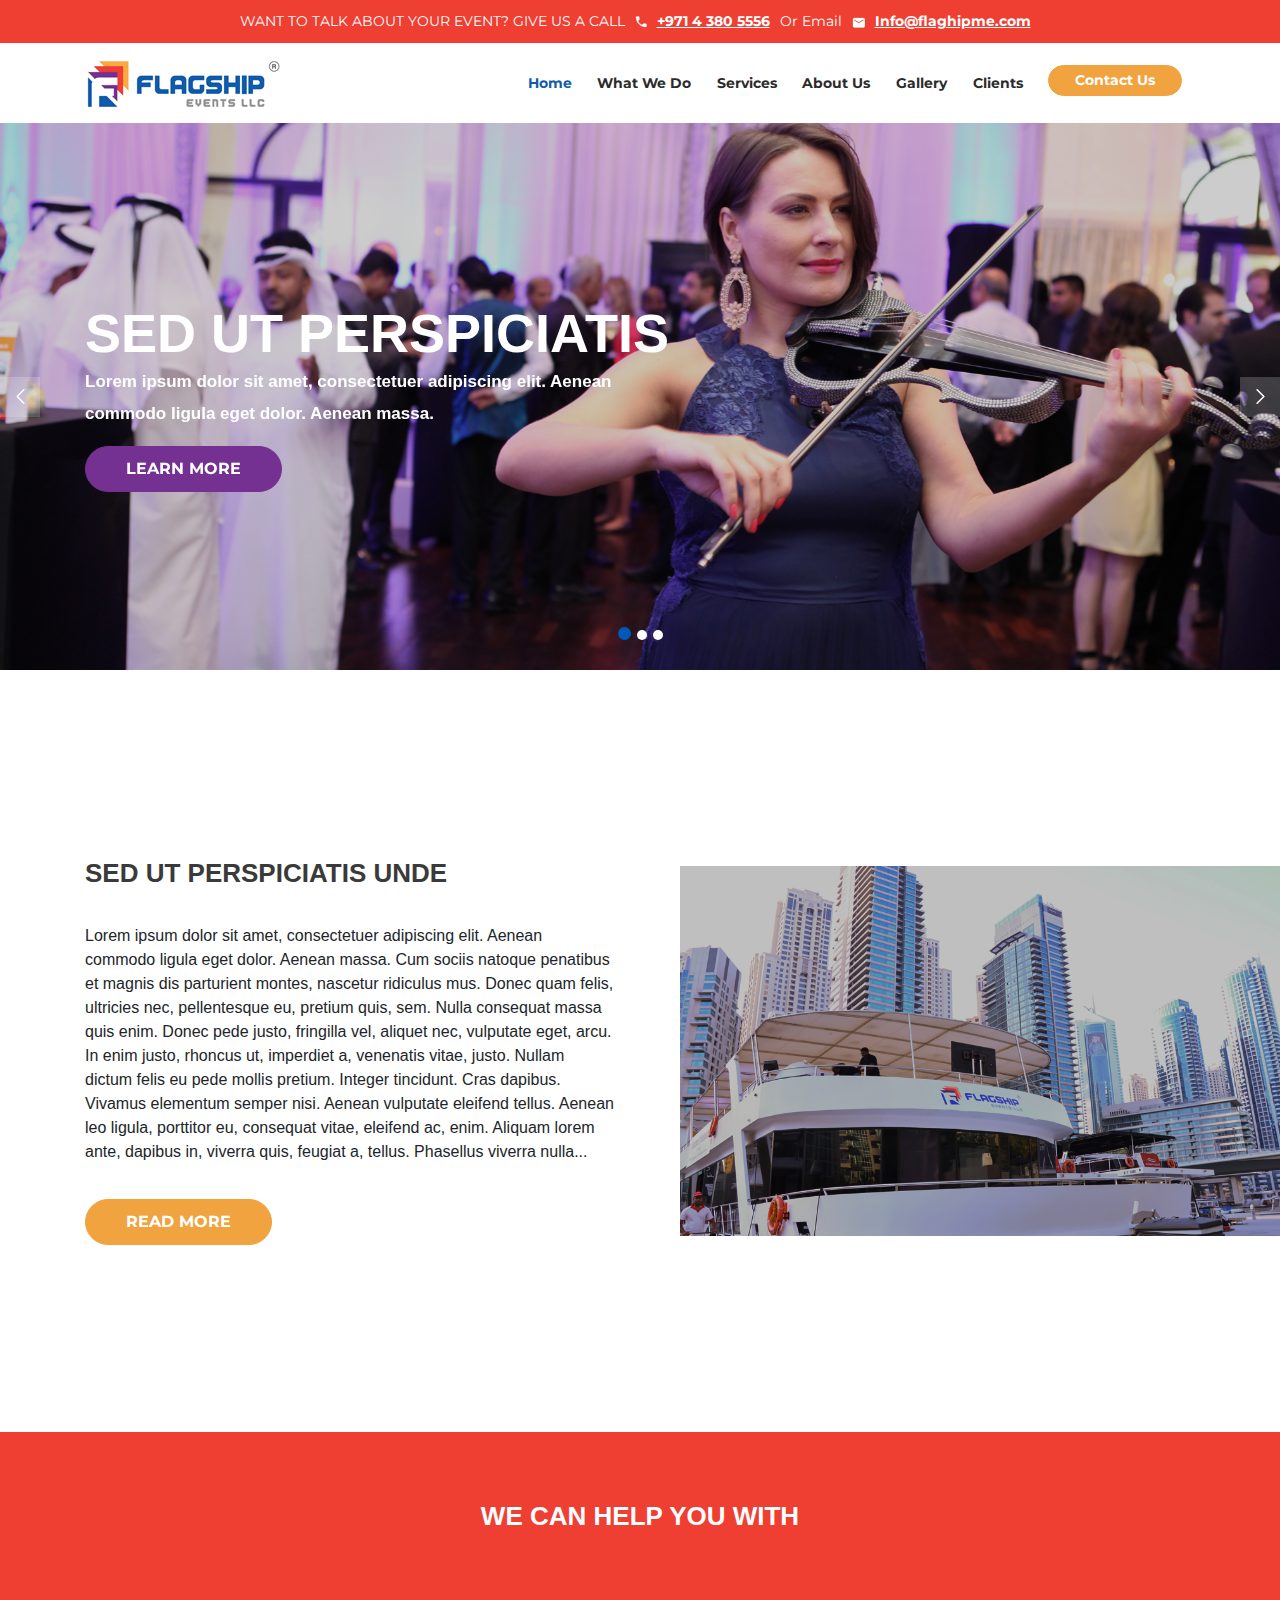
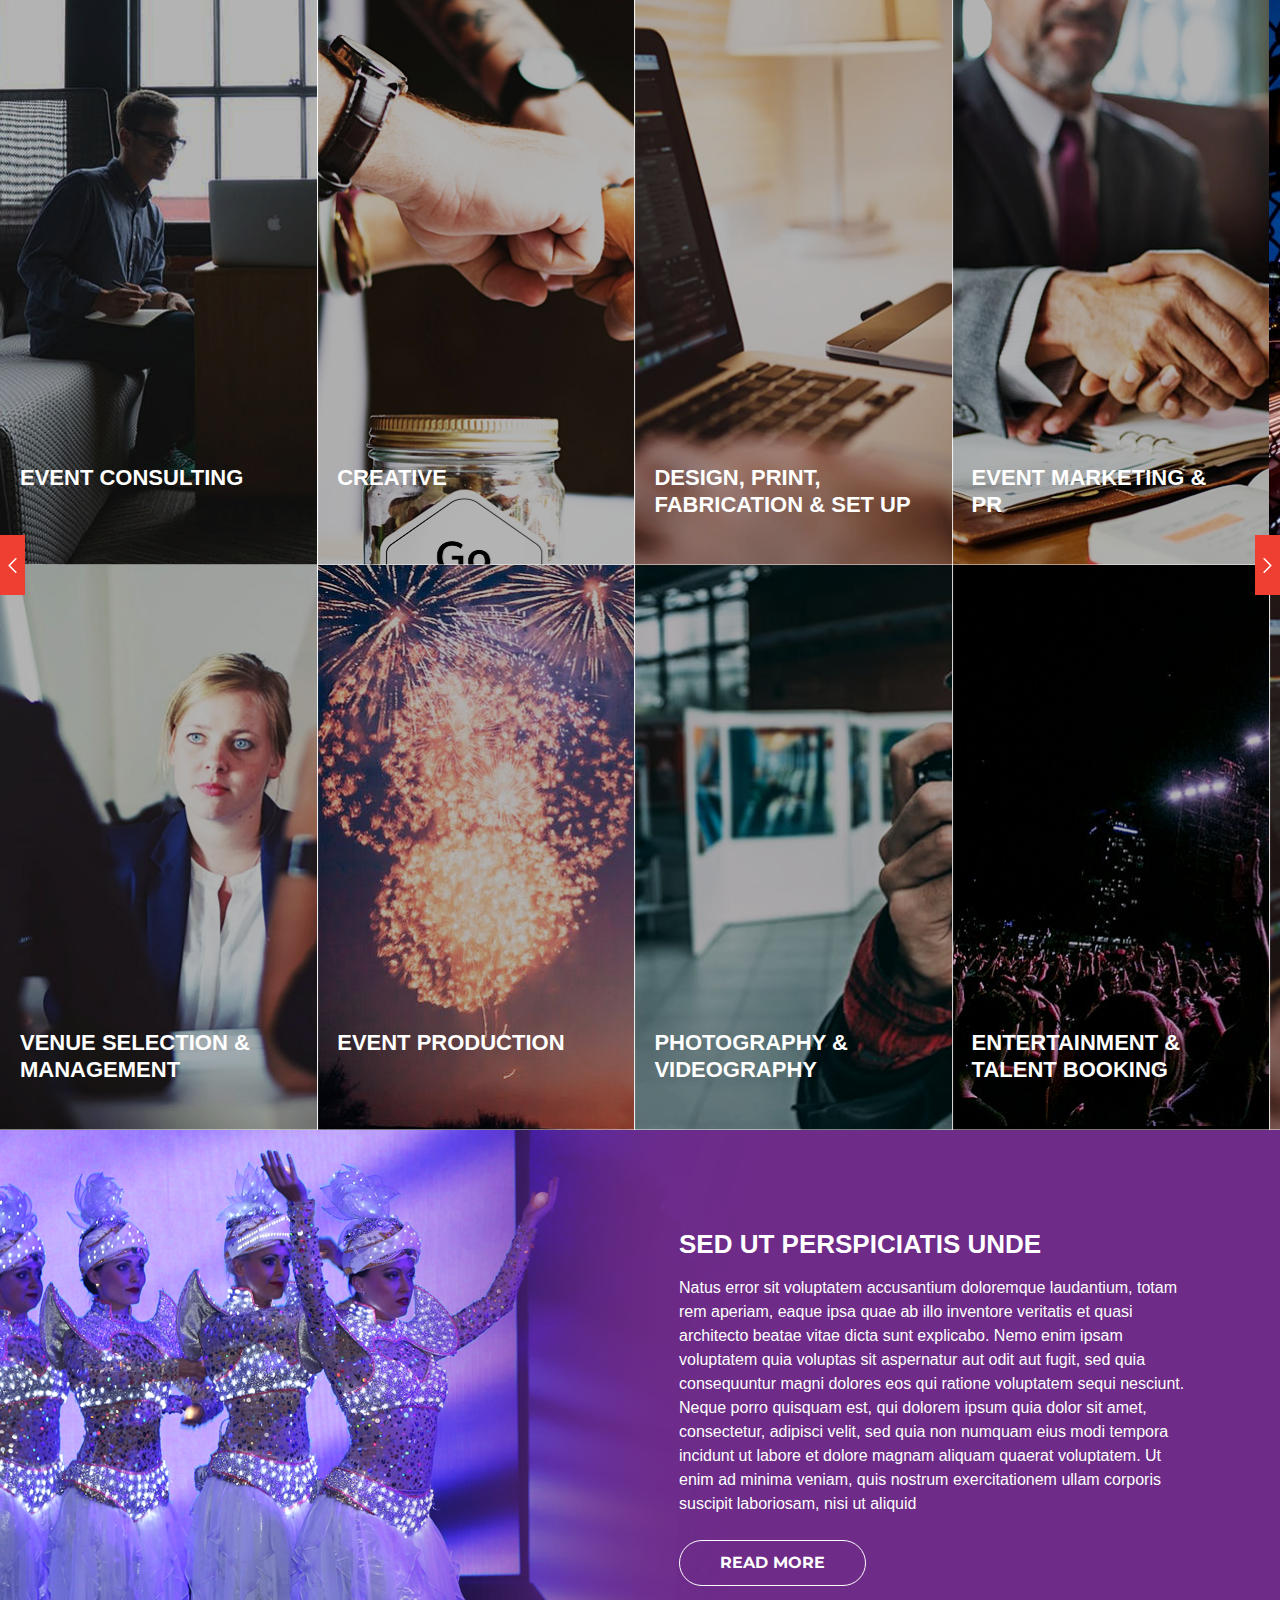
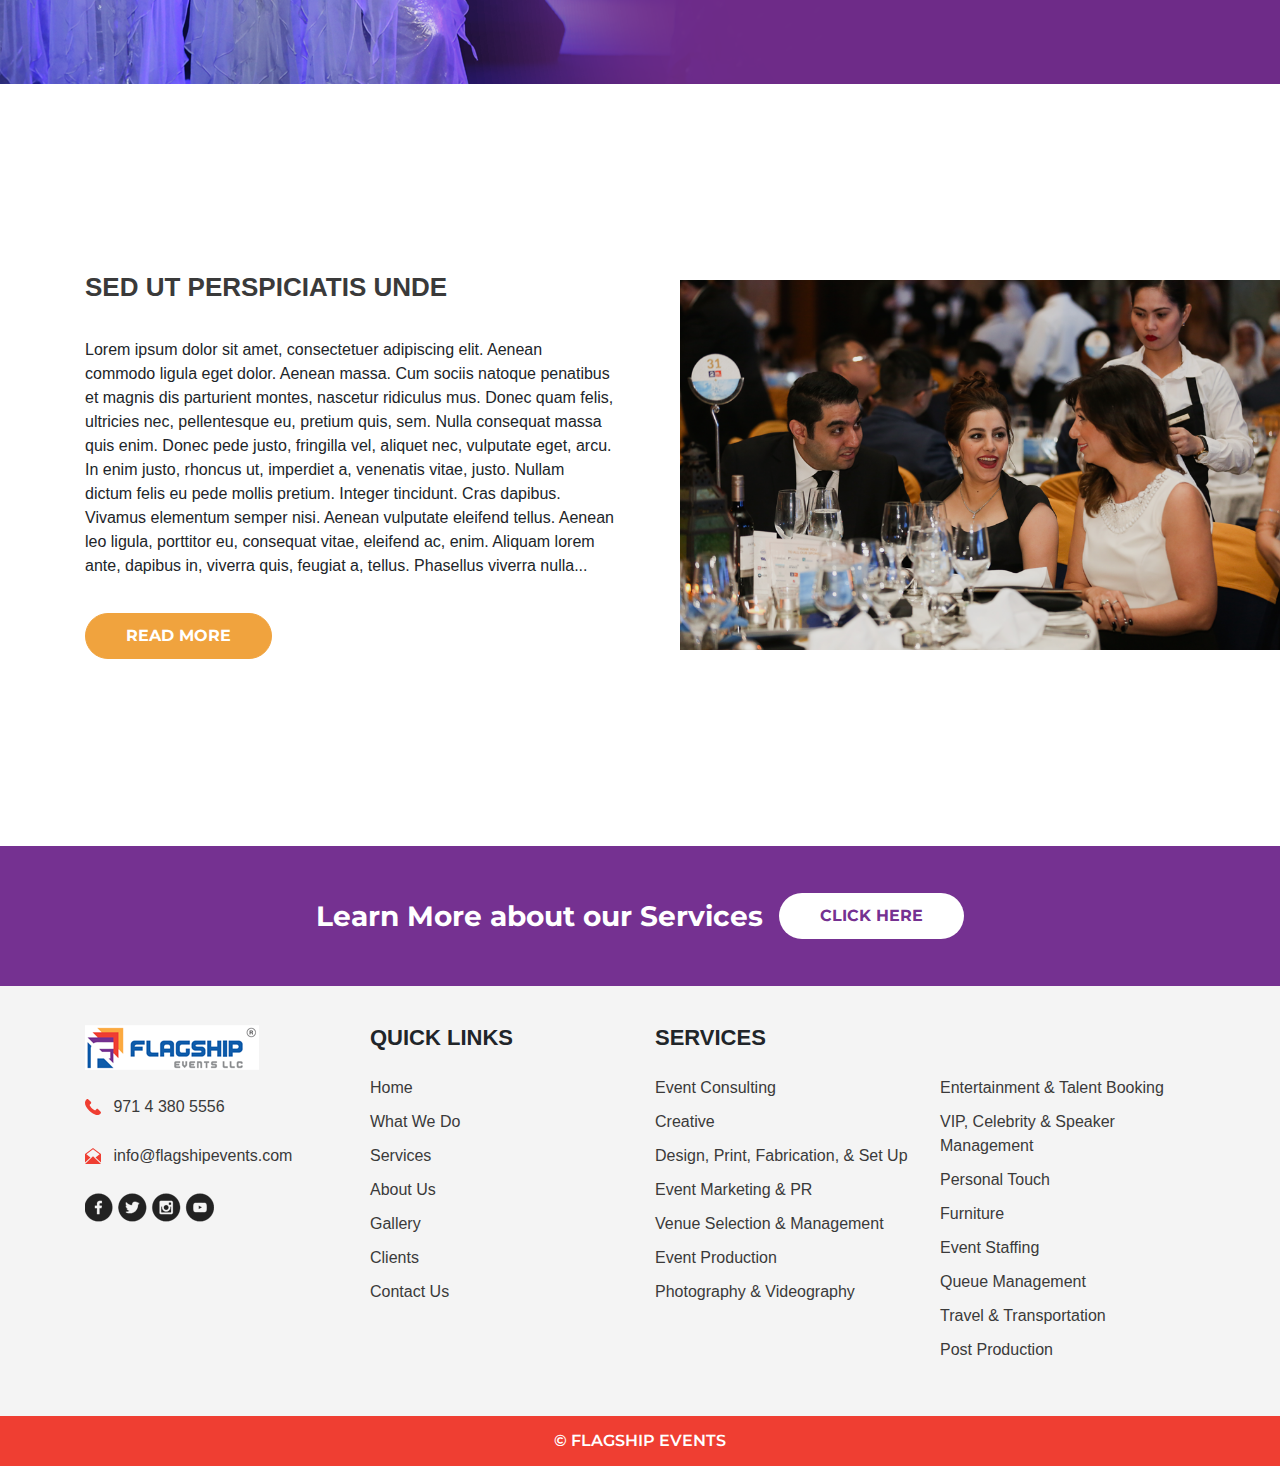
<file: flagship/index.html>
<!DOCTYPE html>
<html lang="en">
<head>
	<meta charset="UTF-8">
	<meta name="viewport" content="width=device-width, initial-scale=1.0">
	<meta http-equiv="X-UA-Compatible" content="ie=edge">
	<title>Flagship</title>
	<link href="https://fonts.googleapis.com/css?family=Montserrat:300,400,600,700,800,900" rel="stylesheet">
	<link href="css/main.css" rel="stylesheet">
</head>
<body>
	<div class="top-nav">
		WANT TO TALK ABOUT YOUR EVENT? GIVE US A CALL <span><img src="images/white-phone.png">+971 4 380 5556</span> Or Email <span><img src="images/white-mail.png">Info@flaghipme.com</span>
	</div>
	<!-- nav start -->
	<nav class="navbar navbar-expand-lg">
		<div class="container d-flex">
			<a class="navbar-brand" href="#">
				<img src="images/logo.png">
			</a>
			<button class="navbar-toggler" type="button" data-toggle="collapse" data-target="#navbarSupportedContent" aria-controls="navbarSupportedContent" aria-expanded="false" aria-label="Toggle navigation">
				<span class="custom-navbar-toggler-icon"></span>
			</button>
		
			<div class="collapse navbar-collapse" id="navbarSupportedContent">
				<ul class="navbar-nav ml-auto">
					<li class="nav-item active">
						<a class="nav-link" href="#">Home <span class="sr-only">(current)</span></a>
					</li>
					<li class="nav-item">
						<a class="nav-link" href="#">What We Do</a>
					</li>
					<li class="nav-item">
						<a class="nav-link" href="#">Services</a>
					</li>
					<li class="nav-item">
						<a class="nav-link" href="#">About Us</a>
					</li>
					<li class="nav-item">
						<a class="nav-link" href="#">Gallery</a>
					</li>
					<li class="nav-item">
						<a class="nav-link" href="#">Clients</a>
					</li>
					<li class="nav-item">
						<a class="btn btn-primary btn-sm" href="#">Contact Us</a>
					</li>
				</ul>
			</div>
		</div>
	</nav> <!-- nav end -->

	<!-- carousel start-->
	<div id="carousel" class="carousel slide" data-ride="carousel">
		<ol class="carousel-indicators">
			<li data-target="#carousel" data-slide-to="0" class="active"></li>
			<li data-target="#carousel" data-slide-to="1"></li>
			<li data-target="#carousel" data-slide-to="2"></li>
		</ol>
		<div class="carousel-inner">
			<div class="carousel-item active">
				<img class="w-100" src="images/slider-img-1.png" alt="First slide">
				<div class="carousel-overlay">
						<div class="container d-flex">
								<div class="carousel-caption d-none d-md-block">
								<h1>Sed ut perspiciatis</h1>
								<p>Lorem ipsum dolor sit amet, consectetuer adipiscing elit. Aenean commodo 
										ligula eget dolor. Aenean massa.</p>
								<a href="#" class="btn btn-accent">Learn More</a>
							</div>
						</div>
				</div>
			</div>
			<div class="carousel-item">
				<img class="w-100" src="images/slider-img-2.png" alt="Second slide">
				<div class="carousel-overlay">
					<div class="container d-flex">
						<div class="carousel-caption d-none d-md-block">
							<h1>Sed ut perspiciatis</h1>
							<p>Lorem ipsum dolor sit amet, consectetuer adipiscing elit. Aenean commodo 
									ligula eget dolor. Aenean massa.</p>
							<a href="#" class="btn btn-secondary">Learn More</a>
						</div>
					</div>
				</div>
			</div>
			<div class="carousel-item">
				<img class="w-100" src="images/slider-img-3.png" alt="Third slide">
				<div class="carousel-overlay">
					<div class="container d-flex">
						<div class="carousel-caption d-none d-md-block">
							<h1>Sed ut perspiciatis</h1>
							<p>Lorem ipsum dolor sit amet, consectetuer adipiscing elit. Aenean commodo 
									ligula eget dolor. Aenean massa.</p>
							<a href="#" class="btn btn-primary">Learn More</a>
						</div>
					</div>
				</div>
			</div>
		</div>
		<a class="carousel-control-prev" href="#carousel" role="button" data-slide="prev">
			<div class="icon-wrapper">
				<span class="carousel-control-prev-icon" aria-hidden="true"></span>
			</div>
			<span class="sr-only">Previous</span>
		</a>
		<a class="carousel-control-next" href="#carousel" role="button" data-slide="next">
				<div class="icon-wrapper">
					<span class="carousel-control-next-icon" aria-hidden="true"></span>
				</div>
			<span class="sr-only">Next</span>
		</a>
	</div> <!-- carousel end-->
	
	<!-- first article -->
	<div class="container right-container">
		<div class="article">
			<h3>Sed ut perspiciatis unde</h3>
			<p>Lorem ipsum dolor sit amet, consectetuer adipiscing elit. Aenean commodo ligula eget dolor. Aenean massa. Cum sociis natoque penatibus et magnis dis parturient montes, nascetur ridiculus mus. Donec quam felis, ultricies nec, pellentesque eu, pretium quis, sem. Nulla consequat massa quis enim. Donec pede justo, fringilla vel, aliquet nec, vulputate eget, arcu. In enim justo, rhoncus ut, imperdiet a, venenatis vitae, justo. Nullam dictum felis eu pede mollis pretium. Integer tincidunt. Cras dapibus. Vivamus elementum semper nisi. Aenean vulputate eleifend tellus. Aenean leo ligula, porttitor eu, consequat vitae, eleifend ac, enim. Aliquam lorem ante, dapibus in, viverra quis, feugiat a, tellus. Phasellus viverra nulla...</p>
			<a href="#" class="btn btn-primary">Read More</a>
		</div>
		<img src="images/article1-img.png" class="image-right img-fluid">
	</div> <!-- first article end -->

	<!-- services section -->
	<div id="services-section">
		<div class="container text-center">
			<h3 class="text-white">We can help you with</h3>
		</div>
	</div> <!-- services section end -->
	<!-- services carousel -->
	<div id="services-carousel" class="carousel slide" data-ride="carousel" slides="5">
		<div class="services-carousel-inner">
			<div class="services-carousel-item-wrapper">
				<div class="services-col">
					<div class="service-item">
						<div class="service-overlay" id="service1"></div>
						<div class="service-caption">
							<h4>Event Consulting</h4>
						</div>
					</div>
					<div class="service-item">
						<div class="service-overlay" id="service2"></div>
						<div class="service-caption">
							<h4>Venue selection & management</h4>
						</div>
					</div>
				</div>
				<div class="services-col">
					<div class="service-item">
						<div class="service-overlay" id="service3"></div>
						<div class="service-caption">
							<h4>Creative</h4>
						</div>
					</div>
					<div class="service-item">
						<div class="service-overlay" id="service4"></div>
						<div class="service-caption">
							<h4>Event Production</h4>
						</div>
					</div>
				</div>
				<div class="services-col">
					<div class="service-item">
						<div class="service-overlay" id="service5"></div>
						<div class="service-caption">
							<h4>Design, print, fabrication & set up</h4>
						</div>
					</div>
					<div class="service-item">
						<div class="service-overlay" id="service6"></div>
						<div class="service-caption">
							<h4>Photography & videography</h4>
						</div>
					</div>
				</div>
				<div class="services-col">
					<div class="service-item">
						<div class="service-overlay" id="service7"></div>
						<div class="service-caption">
							<h4>Event Marketing & pr</h4>
						</div>
					</div>
					<div class="service-item">
						<div class="service-overlay" id="service8"></div>
						<div class="service-caption">
							<h4>Entertainment & talent booking</h4>
						</div>
					</div>
				</div>
				<div class="services-col">
					<div class="service-item">
						<div class="service-overlay" id="service9"></div>
						<div class="service-caption">
							<h4>Travel & Transportation</h4>
						</div>
					</div>
					<div class="service-item">
						<div class="service-overlay" id="service10"></div>
						<div class="service-caption">
							<h4>Post Production</h4>
						</div>
					</div>
				</div>
			</div>
		</div>
		<a class="carousel-control-prev services-carousel-controls" href="#services-carousel" role="button" data-slide="prev" id="prev">
			<div class="icon-wrapper">
				<span class="carousel-control-prev-icon" aria-hidden="true"></span>
			</div>
			<span class="sr-only">Previous</span>
		</a>
		<a class="carousel-control-next services-carousel-controls" href="#services-carousel" role="button" data-slide="next" id="next">
				<div class="icon-wrapper">
					<span class="carousel-control-next-icon" aria-hidden="true"></span>
				</div>
			<span class="sr-only">Next</span>
		</a>
	</div> <!-- services carousel end -->

	<div id="post-service-section">
		<div class="container">
			<div>
				<h3 class="mb-3">Sed ut perspiciatis unde</h3>
				<p>Natus error sit voluptatem accusantium doloremque laudantium, totam rem aperiam, eaque ipsa quae ab illo inventore veritatis et quasi architecto beatae vitae dicta sunt explicabo. Nemo enim ipsam voluptatem quia voluptas sit aspernatur aut odit aut fugit, sed quia consequuntur magni dolores eos qui ratione voluptatem sequi nesciunt. Neque porro quisquam est, qui dolorem ipsum quia dolor sit amet, consectetur, adipisci velit, sed quia non numquam eius modi tempora incidunt ut labore et dolore magnam aliquam quaerat voluptatem. Ut enim ad minima veniam, quis nostrum exercitationem ullam corporis suscipit laboriosam, nisi ut aliquid</p>
				<a href="#" class="btn btn-transparent border-white mt-2">Read More</a>
			</div>
		</div>
	</div>

	<!-- second article -->
	<div class="container right-container">
		<div class="article">
			<h3>Sed ut perspiciatis unde</h3>
			<p>Lorem ipsum dolor sit amet, consectetuer adipiscing elit. Aenean commodo ligula eget dolor. Aenean massa. Cum sociis natoque penatibus et magnis dis parturient montes, nascetur ridiculus mus. Donec quam felis, ultricies nec, pellentesque eu, pretium quis, sem. Nulla consequat massa quis enim. Donec pede justo, fringilla vel, aliquet nec, vulputate eget, arcu. In enim justo, rhoncus ut, imperdiet a, venenatis vitae, justo. Nullam dictum felis eu pede mollis pretium. Integer tincidunt. Cras dapibus. Vivamus elementum semper nisi. Aenean vulputate eleifend tellus. Aenean leo ligula, porttitor eu, consequat vitae, eleifend ac, enim. Aliquam lorem ante, dapibus in, viverra quis, feugiat a, tellus. Phasellus viverra nulla...</p>
			<a href="#" class="btn btn-primary">Read More</a>
		</div>
		<img src="images/article2-img.png" class="image-right img-fluid">
	</div> <!-- second article end -->

	<div id="pre-footer-section">
		<div class="container">
			<span class="pre-footer-text m-2">Learn More about our Services</span>
			<a href="#" class="btn m-2 btn-default bg-white text-accent d-inline-block">Click Here</a>
		</div>
	</div>

	<!-- footer -->
	<div class="footer">
		<div class="container">
			<div class="row">
				<div class="col-lg-3 col-md-4">
					<img src="images/logo-footer.png" class="img-fluid d-block footer-logo">
					<span class="footer-text"><img src="svg/call-answer.svg" height="16px" class="mr-2"> 971 4 380 5556</span>
					<span class="footer-text"><img src="svg/mail.svg" height="16px" class="mr-2"> info@flagshipevents.com</span>
					<span class="footer-text"><img src="images/social-icons.png" class="img-fluid"></span>
				</div>
				<div class="col-lg-3 col-md-4">
					<h4 class="footer-heading">Quick Links</h4>
					<ul>
						<li class="footer-item">
							<a href="#">Home</a>
						</li>
						<li class="footer-item">
							<a href="#">What We Do</a>
						</li>
						<li class="footer-item">
							<a href="#">Services</a>
						</li>
						<li class="footer-item">
							<a href="#">About Us</a>
						</li>
						<li class="footer-item">
							<a href="#">Gallery</a>
						</li>
						<li class="footer-item">
							<a href="#">Clients</a>
						</li>
						<li class="footer-item">
							<a href="#">Contact Us</a>
						</li>
					</ul>	
				</div>
				<div class="col">
					<h4 class="footer-heading">Services</h4>
					<div class="row no-gutter">
						<div class="col-lg-6">
							<ul>
								<li class="footer-item">
									<a href="#">Event Consulting</a>
								</li>
								<li class="footer-item">
									<a href="#">Creative</a>
								</li>
								<li class="footer-item">
									<a href="#">Design, Print, Fabrication, & Set Up</a>
								</li>
								<li class="footer-item">
									<a href="#">Event Marketing & PR</a>
								</li>
								<li class="footer-item">
									<a href="#">Venue Selection & Management</a>
								</li>
								<li class="footer-item">
									<a href="#">Event Production</a>
								</li>
								<li class="footer-item">
									<a href="#">Photography & Videography</a>
								</li>
							</ul>
						</div>
						<div class="col-lg-6">
							<ul>
								<li class="footer-item">
									<a href="#">Entertainment & Talent Booking</a>
								</li>
								<li class="footer-item">
									<a href="#">VIP, Celebrity & Speaker Management</a>
								</li>
								<li class="footer-item">
									<a href="#">Personal Touch</a>
								</li>
								<li class="footer-item">
									<a href="#">Furniture</a>
								</li>
								<li class="footer-item">
									<a href="#">Event Staffing</a>
								</li>
								<li class="footer-item">
									<a href="#">Queue Management</a>
								</li>
								<li class="footer-item">
									<a href="#">Travel & Transportation</a>
								</li>
								<li class="footer-item">
									<a href="#">Post Production</a>
								</li>
							</ul>
						</div>
					</div>
				</div>
			</div>
		</div>
	</div>
	<div class="footer-bottom">
		<div class="container text-center">
			&copy; flagship events
		</div>
	</div>
	<script src="js/jquery.min.js"></script>
	<script src="js/popper.min.js"></script>
	<script src="js/bootstrap.min.js"></script>
	<script src="js/main.min.js"></script>
</body>
</html>
</file>
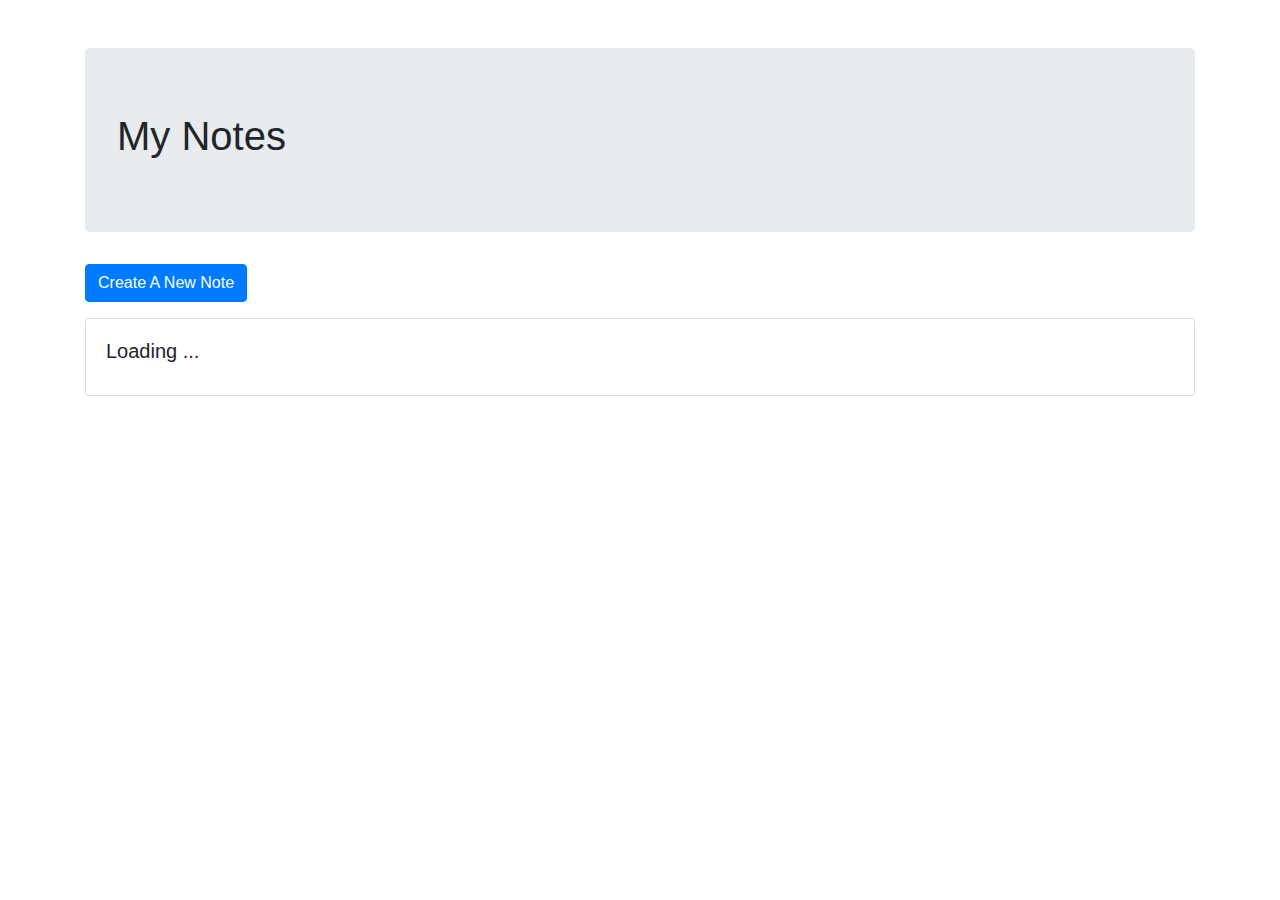
<file: notes-app/index.html>
<!DOCTYPE html>
<html lang="en">
    <head>
        <!-- Required meta tags -->
        <meta charset="utf-8" />
        <meta
            name="viewport"
            content="width=device-width, initial-scale=1, shrink-to-fit=no"
        />

        <!-- Bootstrap CSS -->
        <link
            rel="stylesheet"
            href="https://stackpath.bootstrapcdn.com/bootstrap/4.3.1/css/bootstrap.min.css"
            integrity="sha384-ggOyR0iXCbMQv3Xipma34MD+dH/1fQ784/j6cY/iJTQUOhcWr7x9JvoRxT2MZw1T"
            crossorigin="anonymous"
        />

        <title>Notes App</title>
    </head>
    <body>
        <div class="container mt-5 mb-5">
            <div class="jumbotron">
                <h1>My Notes</h1>
            </div>
            <a
                href="note.html"
                class="btn btn-primary mb-3 text-capitalize"
                rel="preload"
                >Create a new note</a
            >
            <div id="notesContainer"></div>
        </div>

        <script src="js/app.js"></script>
    </body>
</html>
</file>
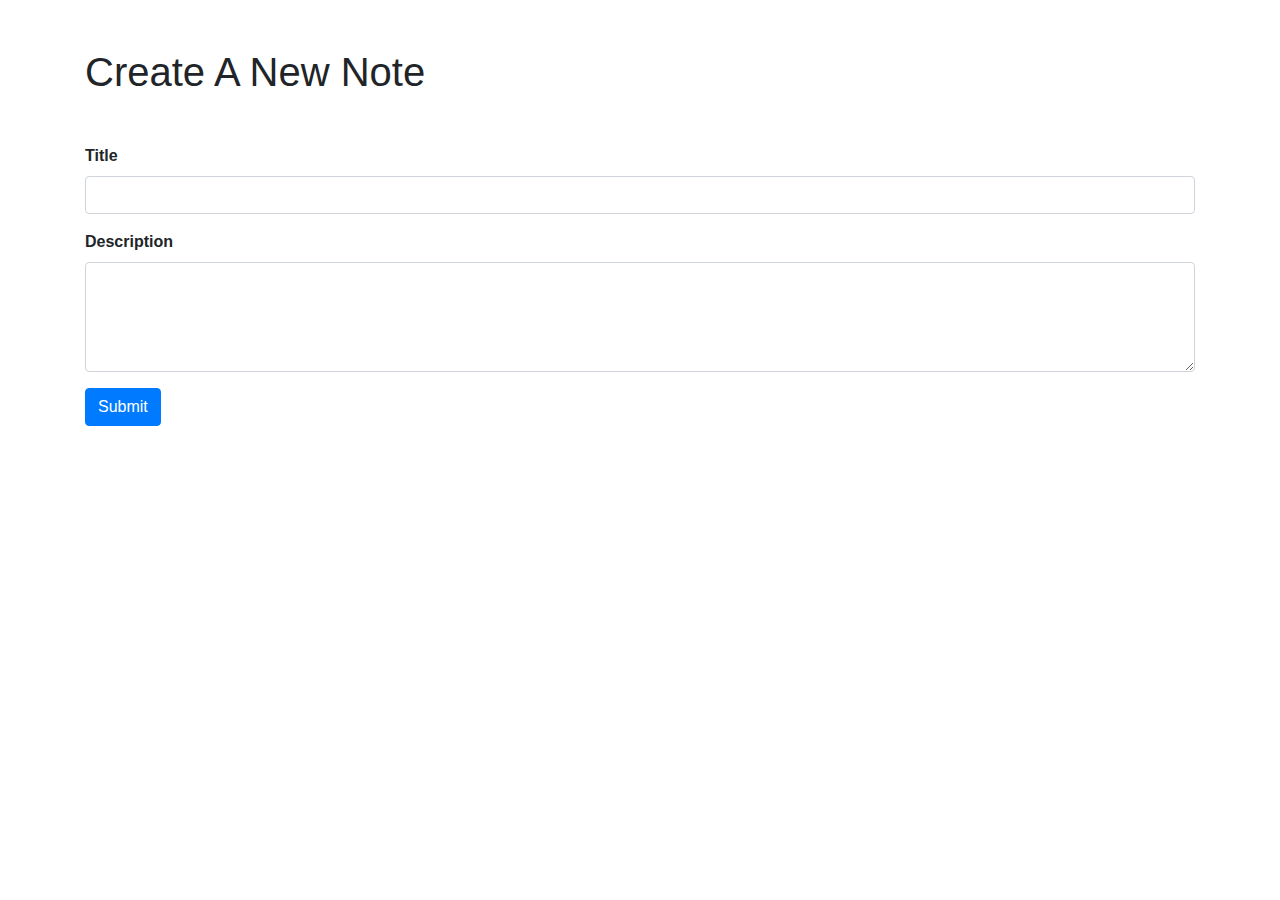
<file: notes-app/note.html>
<!DOCTYPE html>
<html lang="en">
    <head>
        <!-- Required meta tags -->
        <meta charset="utf-8" />
        <meta
            name="viewport"
            content="width=device-width, initial-scale=1, shrink-to-fit=no"
        />

        <!-- Bootstrap CSS -->
        <link
            rel="stylesheet"
            href="https://stackpath.bootstrapcdn.com/bootstrap/4.3.1/css/bootstrap.min.css"
            integrity="sha384-ggOyR0iXCbMQv3Xipma34MD+dH/1fQ784/j6cY/iJTQUOhcWr7x9JvoRxT2MZw1T"
            crossorigin="anonymous"
        />

        <title>Notes App</title>
    </head>
    <body>
        <div class="container mt-5">
            <h1>Create A New Note</h1>
            <form class="mt-5" id="createNoteForm">
                <div class="form-group">
                    <label for="title" class="font-weight-bold">Title</label>
                    <input class="form-control" name="title" id="title" />
                    <div class="invalid-feedback"></div>
                </div>
                <div class="form-group">
                    <label for="description" class="font-weight-bold"
                        >Description</label
                    >
                    <textarea
                        class="form-control"
                        name="description"
                        id="description"
                        rows="4"
                    ></textarea>
                    <div class="invalid-feedback"></div>
                </div>
                <button type="submit" class="btn btn-primary">
                    Submit
                </button>
            </form>
        </div>
        <script src="js/app.js"></script>
    </body>
</html>
</file>
